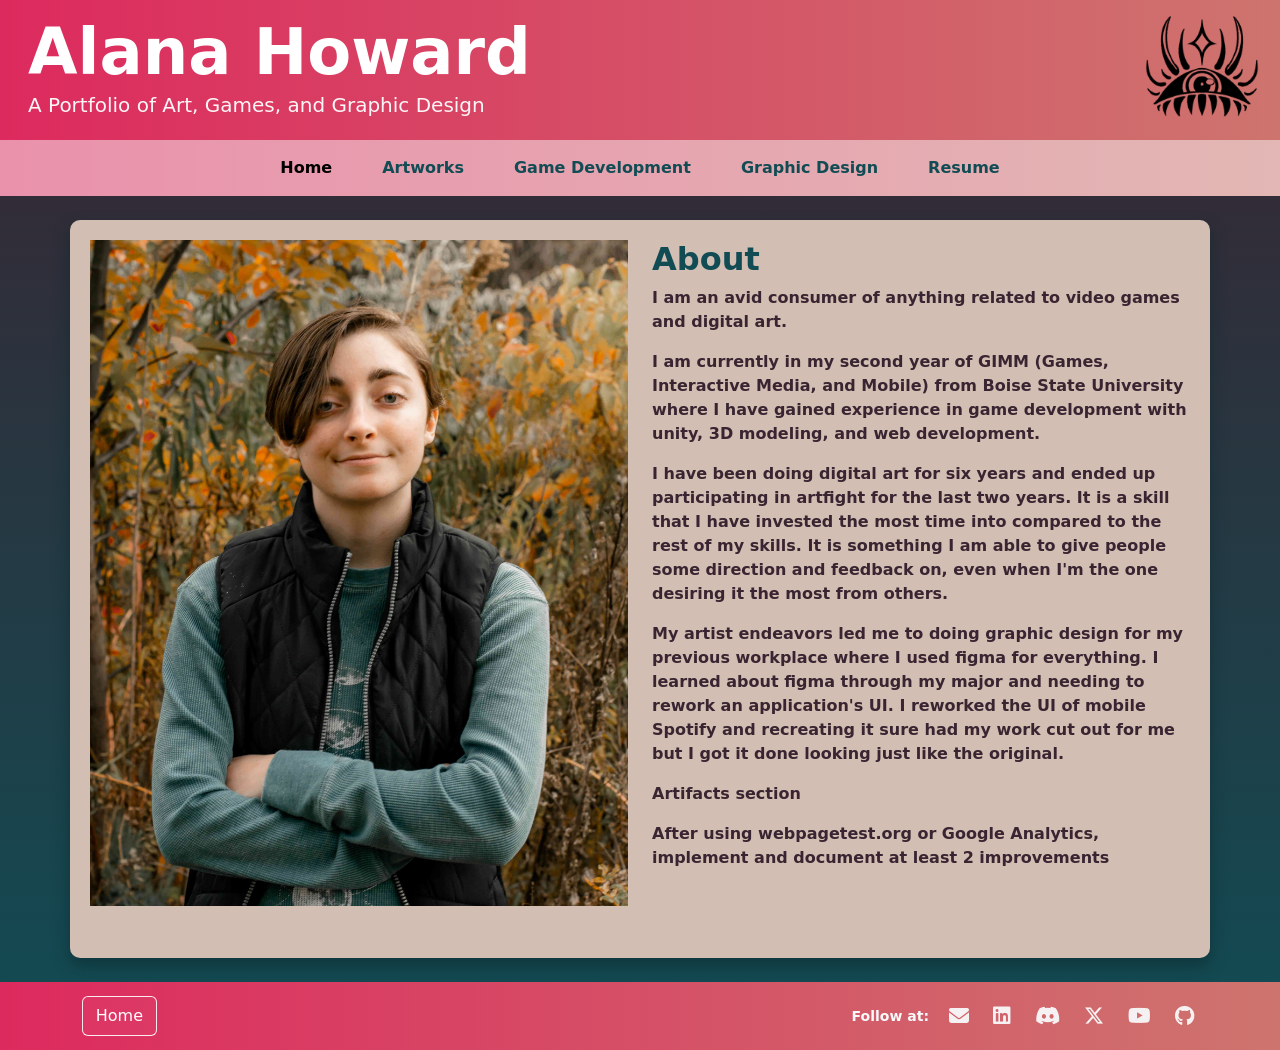
<file: index.html>
<!DOCTYPE html>
<html lang="en-US">
  <head>
    <title>Alana Howard</title>
    <meta charset="utf-8">
    <meta name="viewport" content="width=device-width,initial-scale=1">
    <link href="https://cdn.jsdelivr.net/npm/bootstrap@5.3.8/dist/css/bootstrap.min.css" rel="stylesheet" integrity="sha384-sRIl4kxILFvY47J16cr9ZwB07vP4J8+LH7qKQnuqkuIAvNWLzeN8tE5YBujZqJLB" crossorigin="anonymous">
    <script src="https://cdn.jsdelivr.net/npm/bootstrap@5.3.8/dist/js/bootstrap.bundle.min.js" integrity="sha384-FKyoEForCGlyvwx9Hj09JcYn3nv7wiPVlz7YYwJrWVcXK/BmnVDxM+D2scQbITxI" crossorigin="anonymous"></script>
    <link rel="stylesheet" href="https://cdnjs.cloudflare.com/ajax/libs/font-awesome/6.5.0/css/all.min.css">
    <link rel="stylesheet" href="style.css">
  </head>
  <body>
    <header class="banner" role="banner">
      <div class="banner-left banner-inner">
        <div class="banner-overlay" aria-hidden="false">
            <h1 class="banner-title-html">Alana Howard</h1>
            <p class="banner-subtitle-html">A Portfolio of Art, Games, and Graphic Design</p>
        </div>
        <img src="Images/logo.png" alt="Site logo" class="banner-logo"/>
      </div>

      <nav class="navbar navbar-expand-lg bg-body-tertiary bg-success p-2 text-white bg-opacity-50">
        <div class="container-fluid">
            <button class="navbar-toggler" type="button" data-bs-toggle="collapse" data-bs-target="#navbarNavDropdown" aria-controls="navbarNavDropdown" aria-expanded="false" aria-label="Toggle navigation">
                <span class="navbar-toggler-icon"></span>
            </button>
            <div class="collapse navbar-collapse justify-content-center" id="navbarNavDropdown">
                <ul class="navbar-nav">
                    <li class="nav-item">
                        <a class="nav-link active" aria-current="page" href="index.html">Home</a>
                    </li>
                    <li class="nav-item">
                        <a class="nav-link" href="artworks.html">Artworks</a>
                    </li>
                    <li class="nav-item">
                        <a class="nav-link" href="games.html">Game Development</a>
                    </li>
                    <li class="nav-item">
                        <a class="nav-link" href="designs.html">Graphic Design</a>
                    </li>
                    <li class="nav-item">
                        <a class="nav-link" href="Images/alana-howard-resume.pdf">Resume</a>
                    </li>
                </ul>
            </div>
        </div>
      </nav>
    </header>

    <section class="content">
      <div class="container mt-4 mb-4 content-card content-with-footer">
        <div class="row mb-3">
          <div class="col-md-6">
            <img src="Images/main-personal-photo.jpg" alt="Image of Alana Howard" class="personal-photo"/>
          </div>
          <div class="col-md-6">
            <h2>About</h2>
            <p>I am an avid consumer of anything related to video games and digital art.</p>
            <p>I am currently in my second year of GIMM (Games, Interactive Media, and Mobile) from Boise State University where I have
              gained experience in game development with unity, 3D modeling, and web development. 
            </p>
            <p>I have been doing digital art for six years and ended up participating in artfight for the last two years. It is a skill
              that I have invested the most time into compared to the rest of my skills. It is something I am able to give people some direction
              and feedback on, even when I'm the one desiring it the most from others. 
            </p>
            <p>My artist endeavors led me to doing graphic design for my previous workplace where I used figma for everything.
              I learned about figma through my major and needing to rework an application's UI. I reworked the UI of mobile Spotify
              and recreating it sure had my work cut out for me but I got it done looking just like the original. 
            </p>
            <p>Artifacts section</p>
            <p>After using webpagetest.org or Google Analytics, implement and document at least 2 improvements</p>
          </div>
        </div>
      </div>
    </section>

    <footer class="site-footer visible" role="contentinfo">
      <div class="container d-flex justify-content-between align-items-center gap-3">
          <a id="backHome" class="btn btn-outline-light" href="index.html">Home</a>
          <div class="social d-flex align-items-center gap-3">
              <span class="text-light small">Follow at:</span>
              <a href="mailto:alanagrigsby03@gmail.com" target="_blank" rel="noopener noreferrer" class="text-light"><i class="fa-solid fa-envelope"></i></a>
              <a href="https://www.linkedin.com/in/alanahow/" target="_blank" rel="noopener noreferrer" class="text-light"><i class="fa-brands fa-linkedin"></i></a>
              <a href="https://discord.com/users/586660222979014677" target="_blank" rel="noopener noreferrer" class="text-light"><i class="fa-brands fa-discord"></i></a>
              <a href="https://x.com/Wrin32" target="_blank" rel="noopener noreferrer" class="text-light"><i class="fa-brands fa-x-twitter"></i></a>
              <a href="https://www.youtube.com/@wrin3287" target="_blank" rel="noopener noreferrer" class="text-light"><i class="fa-brands fa-youtube"></i></a>
              <a href="https://github.com/Wrin32" target="_blank" rel="noopener noreferrer" class="text-light"><i class="fa-brands fa-github"></i></a>
          </div>
      </div>
    </footer>
  </body>
</html>
</file>
<file: style.css>
/* ============================= */
/* ======= For All Pages ======= */
/* ============================= */
:root {
    --skin-light: #d3beb3;
    --skin-mid:#cfa29c;
    --skin-dark:#ce746e;
    --hot-pink:#dd2a5e;
    --pink: #ab224b;
    --purple: #392531;
    --dark-blue: #114c54;
    --blue: #0f6875;
    --radius: 10px;
    --card-shadow: 0 8px 15px rgba(10, 41, 46, 0.568);
}

/* Banner styles: SVG background with the logo overlaid on top (absolute) */
.banner {
    width: 100%;
    overflow: hidden;
    margin-bottom: 1.5rem;
    position: relative; /* container for absolute logo */
    padding: 0;
    box-sizing: border-box;
    display: block;
    min-height: 160px;
    background: linear-gradient(90deg, var(--hot-pink) 0%, var(--skin-dark) 100%);
}

/* Footer shown at bottom in natural page flow */
.site-footer {
    position: relative; /* not fixed to avoid overlapping content */
    left: auto;
    right: auto;
    bottom: auto;
    z-index: 1;
    background: linear-gradient(90deg, var(--hot-pink) 0%, var(--skin-dark) 100%);
    backdrop-filter: blur(6px);
    padding: .5rem 0;
    opacity: 1;
    transform: none;
    transition: none;
    pointer-events: auto;
}

body {
    background: linear-gradient(180deg, var(--purple), var(--dark-blue));
    font-family: Inter, system-ui, -apple-system, "Segoe UI", Roboto, "Helvetica Neue", Arial;
    color: var(--purple);
    font-weight: bold;
    -webkit-font-smoothing: antialiased;
    -moz-osx-font-smoothing: grayscale;
}

.content-card {
    background: var(--skin-light);
    padding: 1.25rem;
    border-radius: var(--radius);
    box-shadow: var(--card-shadow);
}

.navbar-expand-lg .navbar-nav .nav-link {
    padding-inline: 25px;
}

.nav-link {
    color: var(--dark-blue);
    border-radius: 15px;
}

.nav-link:hover{
    background-color: #fff;
    animation-name: grow;
    animation-duration: .5s;
    animation-fill-mode: both;
}

.nav-tabs .nav-link {
    border-radius: 0%;
}

.content-card h2 { font-size: clamp(20px, 3vw, 32px); margin-bottom: .5rem; color: var(--dark-blue); font-weight: bold;}

.table-responsive { margin-top: 1rem; }

.banner { display: flex; flex-direction: column; }

.banner-left {
    width: 100%;
}

/* banner-inner is the top area that contains the SVG and the logo; exclude the header-actions height */
.banner-inner { position: relative; min-height: 22vh; min-height: 140px; }

.banner-svg {
    width: 100%;
    height: 100%;
    display: block;
    position: relative;
    z-index: 1;
}

/* SVG text styling — use responsive fluid type with clamp() and ensure white color
    Increase minimum sizes so text remains readable on small mobile devices */
/* Hide SVG text visually (we provide an HTML overlay that wraps better) */
.banner-svg .banner-text { display: none; }

/* HTML overlay for banner text (wrap-capable and accessible) */
.banner-overlay {
    position: absolute;
    left: 28px;
    /* keep the overlay's right edge away from the logo using a responsive clamp
        so it never extends beneath the logo area */
    right: clamp(140px, 28%, 320px);
    top: 50%;
    transform: translateY(-50%);
    z-index: 3;
    color: #fff;
    /* prevent overlay content from overflowing into the action row below */
    max-height: calc(100% - 12px);
    overflow: hidden;
    padding-right: 12px;
}
.banner-title-html {
    margin: 0 0 .25rem 0;
    font-weight: 800;
    font-size: clamp(22px, 6vw, 64px);
    line-height: 1.05;
    word-break: break-word;
    /* ensure long titles wrap instead of overflowing */
    overflow-wrap: break-word;
}
.banner-subtitle-html {
    margin: 0;
    font-weight: 400;
    font-size: clamp(12px, 3.2vw, 20px);
    opacity: 0.95;
    word-break: break-word;
    overflow-wrap: break-word;
}

/* If viewport is narrow, allow overlay to take full width and stack nicely */
@media (max-width: 720px) {
    .banner-overlay { left: 16px; max-width: calc(100% - 32px); padding-right: 8px; }
    .banner-title-html { font-size: clamp(20px, 6.6vw, 36px); }
    .banner-subtitle-html { font-size: clamp(14px, 3.8vw, 18px); }
    .banner-inner { min-height: 20vh; }
}
@media (max-width: 420px) {
    .banner-overlay { left: 12px; right: 12px; max-width: calc(100% - 24px); text-align: left; }
    .banner-title-html { font-size: clamp(20px, 7.5vw, 28px); }
    .banner-subtitle-html { font-size: clamp(13px, 4.5vw, 16px); }
}

/* Logo is absolutely positioned inside .banner-inner and scales to banner-inner without overlapping the header-actions */
.banner-inner .banner-logo {
    position: absolute;
    right: 12px;
    top: 50%;
    transform: translateY(-50%);
    height: calc(100% - 8px); /* fit to banner-inner height with a small inset */
    max-height: none;
    max-width: 40%;
    width: auto;
    object-fit: contain;
    z-index: 2;
    pointer-events: none;
    background: transparent;
}

/* Mobile-specific tweaks */
@media (max-width: 420px) {
    .banner-inner { min-height: 26vh; }
    /* Keep title legible on small phones */
    .banner-title-html { font-size: clamp(20px, 7.5vw, 28px); }
    .banner-subtitle-html { font-size: clamp(14px, 4.5vw, 16px); }
    .banner-inner .banner-logo { right: 8px; height: calc(100% - 6px); max-width: 140px; }
    .banner-overlay { right: 120px; }
}

.site-footer.visible {
    opacity: 1;
    transform: none;
    pointer-events: auto;
}
.site-footer .fa-brands, .site-footer .fa-solid { opacity: 0.95; font-size: 1.1rem; }
.site-footer .btn { color: #fff; border-color: rgba(255,255,255,0.9); background: rgba(255,255,255,0.03); padding: .45rem .8rem; transition: background .15s ease, border-color .15s ease, color .15s ease; }
.site-footer .btn:hover, .site-footer .btn:focus { color: #fff; background: var(--blue); border-color: var(--blue);}

/* Footer layout & icon styles */
.site-footer .container {
    display: grid;
    grid-template-columns: auto 1fr auto;
    align-items: center;
    gap: .6rem;
    padding: 0 .75rem;
    min-height: 52px;
}
.site-footer .social {
    display: flex;
    align-items: center;
    gap: .6rem;
    justify-self: center; /* horizontally center in the middle column */
}
.site-footer .fa-brands, .site-footer .fa-solid {
    opacity: 0.95;
    font-size: 20px;
    padding: 6px 4px;
    vertical-align: middle;
    animation-name: fadeIn;
    animation-duration: .5s;
}
.site-footer .fa-brands:hover, .site-footer .fa-solid:hover {
    animation-name: fadeOut;
    animation-duration: .9s;
    animation-fill-mode: both;
}

/* Small screens: stack and center */
@media (max-width: 540px) {
    .site-footer .container { grid-template-columns: 1fr; grid-auto-rows: auto; text-align: center; }
    .site-footer .social { justify-self: center; }
    .site-footer a#backHome { justify-self: center; }
}

/* Mobile footer layout: stack icons below text */
@media (max-width: 576px) {
    .site-footer .container {
        flex-direction: column;
        gap: 1rem;
    }
    .site-footer .social {
        align-items: center;
        gap: 0.5rem;
    }
}

@keyframes fadeOut {
  from { opacity: 1; }
  to   { opacity: .2; }
}

@keyframes fadeIn {
  from { opacity: .2; }
  to   { opacity: .95; }
}

@keyframes grow {
    from { transform: scale(.9); }
    to   { transform: scale(1.05); }
}

.personal-photo {
  width: 100%;
  display: flex;
  justify-content: center;
  margin-bottom: 1rem;
}

/* ================================ */
/* ======= For Artwork Page ======= */
/* ================================ */

/* Masonry Columns */
.masonry {
  column-count: 3;
  column-gap: 1rem;
  
}

@media (max-width: 992px) {
  .masonry { column-count: 3; }
}

@media (max-width: 768px) {
  .masonry { column-count: 2; }
}

@media (max-width: 576px) {
  .masonry { column-count: 1; }
}

/* Prevent breaking */
.gallery-item {
  break-inside: avoid;
  margin-bottom: 1rem;
  position: relative;
  cursor: pointer;
}

/* Images */
.gallery-item img {
  width: 100%;
  border-radius: 10px;
  transition: transform 0.3s ease;
}

/* Hover zoom */
.gallery-item:hover img {
  transform: scale(1.05);
}

/* Overlay */
.overlay {
  position: absolute;
  inset: 0;
  background: rgba(0,0,0,0.6);
  color: white;

  display: flex;
  justify-content: center;
  align-items: center;

  opacity: 0;
  transition: opacity 0.3s ease;
  border-radius: 10px;
}

.gallery-item:hover .overlay {
  opacity: 1;
}

/* Modal navigation buttons */
.nav-btn {
  position: absolute;
  top: 50%;
  transform: translateY(-50%);
  background: rgba(0, 0, 0, 0.5);
  border: none;
  color: white;
  font-size: 2rem;
  cursor: pointer;
  padding: 10px;
  border-radius: 50%;
  width: 50px;
  height: 50px;
  display: flex;
  align-items: center;
  justify-content: center;
  transition: background 0.3s ease;
  z-index: 10;
}

.nav-btn:hover {
  background: rgba(0, 0, 0, 0.8);
}

.nav-btn.left {
  left: 10px;
}

.nav-btn.right {
  right: 10px;
}

/* ================================ */
/* ======= For Games Page ======= */
/* ================================ */

/* Masonry Columns */
.masonry-games {
  column-count: 2;
  column-gap: 1rem;
}
</file>
